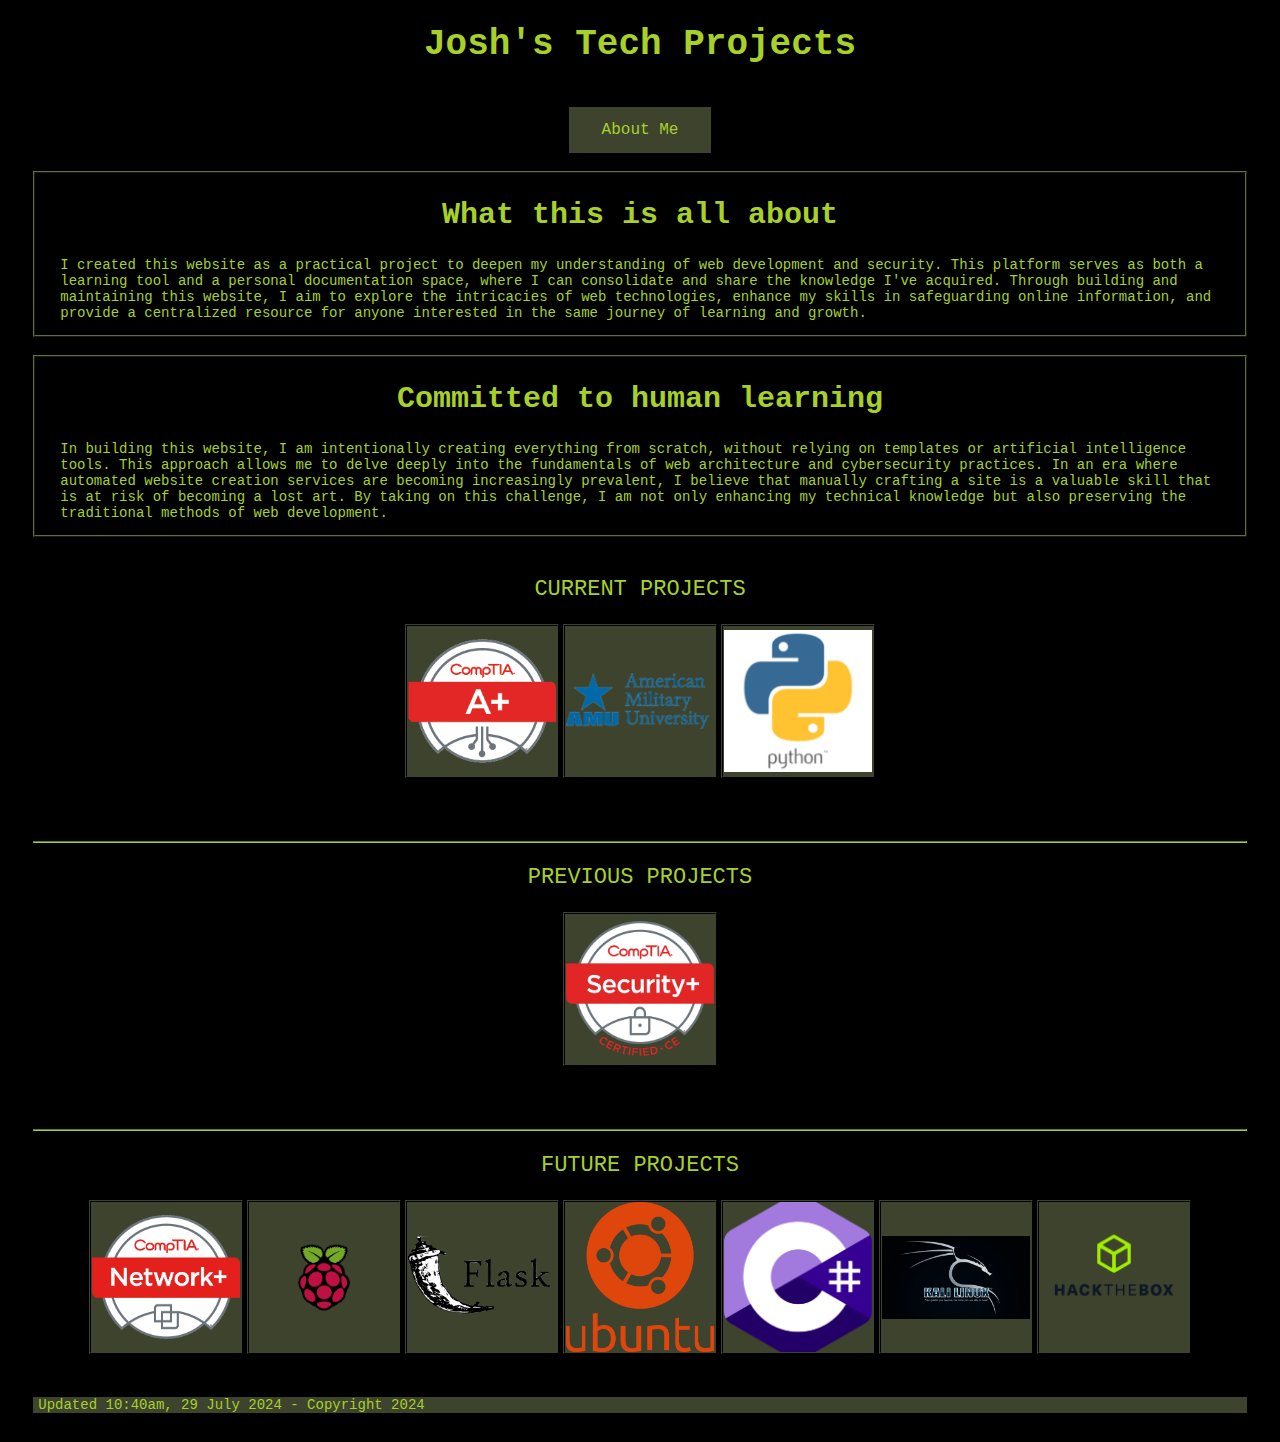
<file: index.html>
<!DOCTYPE html>
<html lang="en">

    <head>
        <meta charset="UTF-8">
        <title>Josh's Tech</title>
        <link rel="stylesheet" href="style.css">
        <link rel="icon" type="image/x-icon" href="ai_cyber_img3.png">
    </head>
    
    <body style="background-color: black;">

        <!------------MAIN PAGE HEADER------------>
        <header>
            <h1>Josh's Tech Projects</h1>
        </header>

        <br>
        
        <!------------TOP BUTTONS------------>
        <nav>
            <div class="top">
                <div>
                    <a class="basic_button" href="about_me/josh.html" target="_self">About Me</a>
                </div>
            </div>
        </nav>

        <br>
        
        <!------------PAGE INTRO------------>
        <div class="intro">
            <h2>What this is all about</h2>
            <p>I created this website as a practical project to deepen my understanding of web development and security. This platform serves as both a learning tool and a personal documentation space, where I can consolidate and share the knowledge I've acquired. Through building and maintaining this website, I aim to explore the intricacies of web technologies, enhance my skills in safeguarding online information, and provide a centralized resource for anyone interested in the same journey of learning and growth.</p>
        </div>

        <br>

        <div class="intro">
            <h2>Committed to human learning</h2>
            <p>In building this website, I am intentionally creating everything from scratch, without relying on templates or artificial intelligence tools. This approach allows me to delve deeply into the fundamentals of web architecture and cybersecurity practices. In an era where automated website creation services are becoming increasingly prevalent, I believe that manually crafting a site is a valuable skill that is at risk of becoming a lost art. By taking on this challenge, I am not only enhancing my technical knowledge but also preserving the traditional methods of web development.</p>
        </div>

        <br>
        
        <!------------CURRENT PROJECTS------------>
        <p class="header">CURRENT PROJECTS</p>

        <div class="projects_area">
            <div>
                <a id="comptia_a_plus" class="project_button" href="current_projects/a_plus.html"></a>
                <a id="amu" class="project_button" href="current_projects/degree.html"></a>
                <a id="current_python" class="project_button" href="current_projects/python.html"></a>
            </div>
        </div>

        <hr>

        <!------------PREVIOUS PROJECTS------------>
        <p class="header">PREVIOUS PROJECTS</p>
        
        <div class="projects_area">
            <div>
                <a id="comptia_sec_plus" class="project_button" href="previous_projects/sec_plus.html"></a>
            </div>
        </div>

        <hr>

        <!------------FUTURE PROJECTS------------>
        <p class="header">FUTURE PROJECTS</p>

        <div class="projects_area">
            <div>
                <a id="comptia_net_plus" class="project_button" href="https://www.comptia.org/certifications/network" target="_blank"></a>
                <a id="raspberry-pi" class="project_button" href="https://www.raspberrypi.org/" target="_blank"></a>
                <a id="flask" class="project_button" href="https://flask.palletsprojects.com/en/3.0.x/" target="_blank"></a>
                <a id="ubuntu" class="project_button" href="https://ubuntu.com/" target="_blank"></a>
                <a id="c_sharp" class="project_button" href="https://www.udemy.com/course/complete-csharp-masterclass/?couponCode=ACCAGE0923" target="_blank"></a>
                <a id="kali" class="project_button" href="https://www.kali.org/" target="_blank"></a>
                <a id="htb" class="project_button" href="https://www.hackthebox.com/" target="_blank"></a>
            
            </div>
        </div>

        <br>

        <!-- ---------- FOOTER ---------- -->
        <p class="footer">Updated 10:40am, 29 July 2024 - Copyright 2024</p>
    
    </body>

</html>
</file>
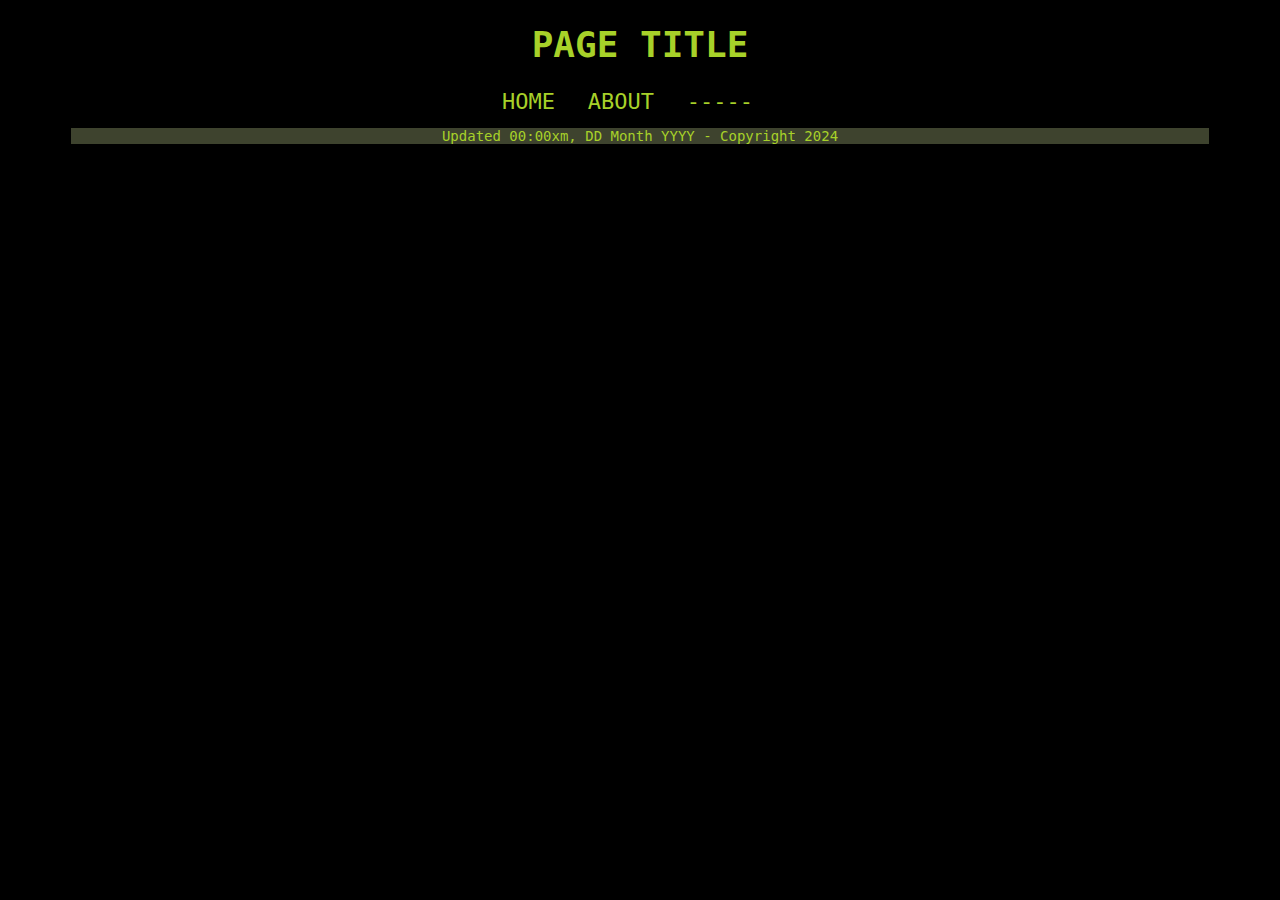
<file: base.html>
<!DOCTYPE html>
<html lang="en">
    <!------------ HEAD ------------>
    <head>
        <meta charset="UTF-8">
        <title>Josh's Tech</title>
        <link rel="stylesheet" href="base.css">
        <link rel="icon" type="image/x-icon" href="ai_cyber_img3.png">
    </head>

    <!------------ HEADER ------------>
    <body class="standard_body">
        <header>

            <h1>PAGE TITLE</h1>

        </header>

        <!------------ NAVIGATION ------------>
        <nav>

            <div>

                <p class="main_nav">HOME</P>
                <p class="main_nav">ABOUT</P>
                <p class="main_nav">-----</P>

            </div>


        </nav>

        <!------------ MAIN ------------>
        <main>



        </main>

        <!------------ FOOTER ------------>
        <footer>

            <p class="main_footer">Updated 00:00xm, DD Month YYYY - Copyright 2024</p>

        </footer>

    </body>

</html>
</file>
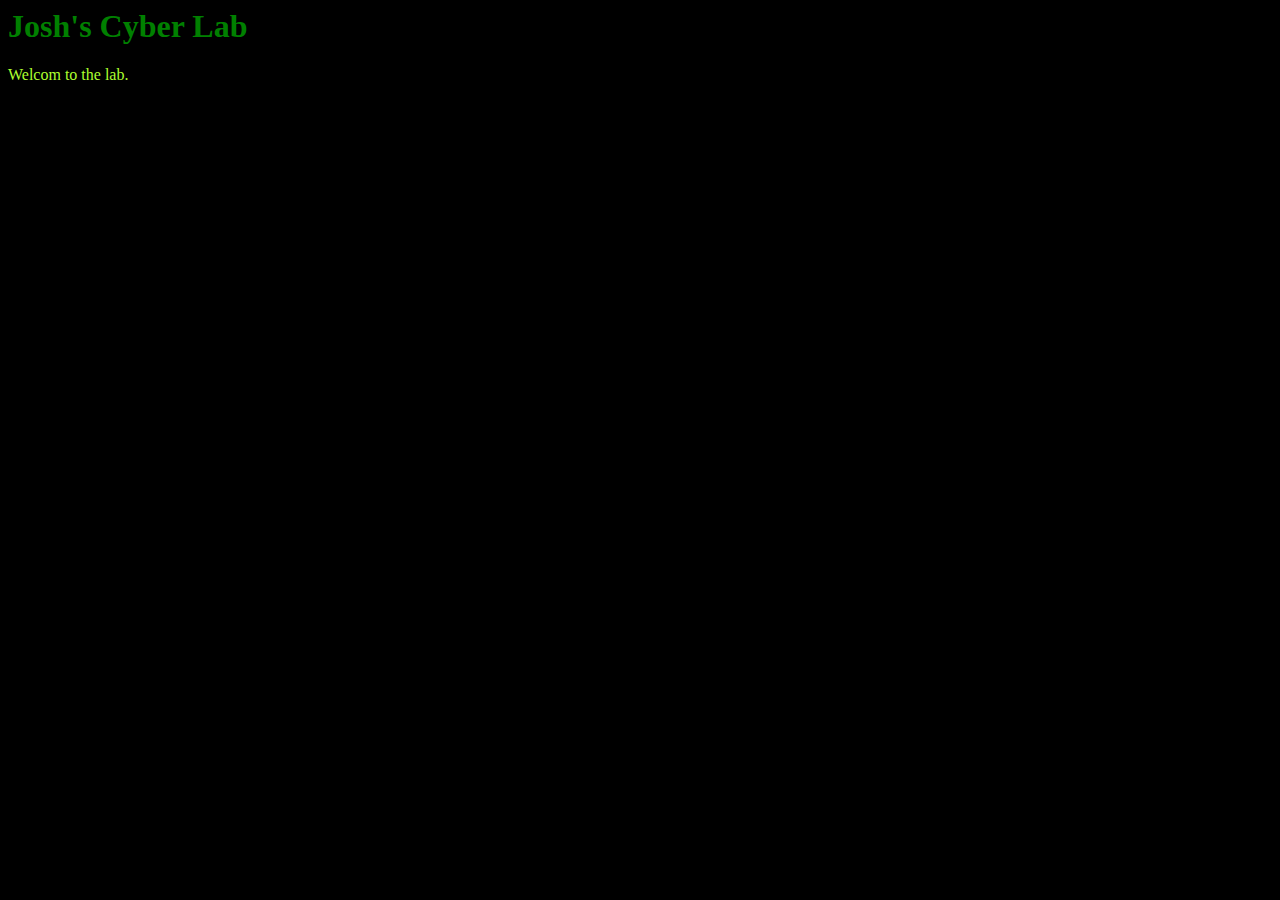
<file: main.html>
<html>

    <head>
        <title>Josh's Cyber Lab</title>
    </head>
    
    <body style="background-color: black;">
        <h1 style="color: green;">Josh's Cyber Lab</h1>
        <p style="color: greenyellow;">Welcom to the lab.</p>
    </body>

</html>
</file>
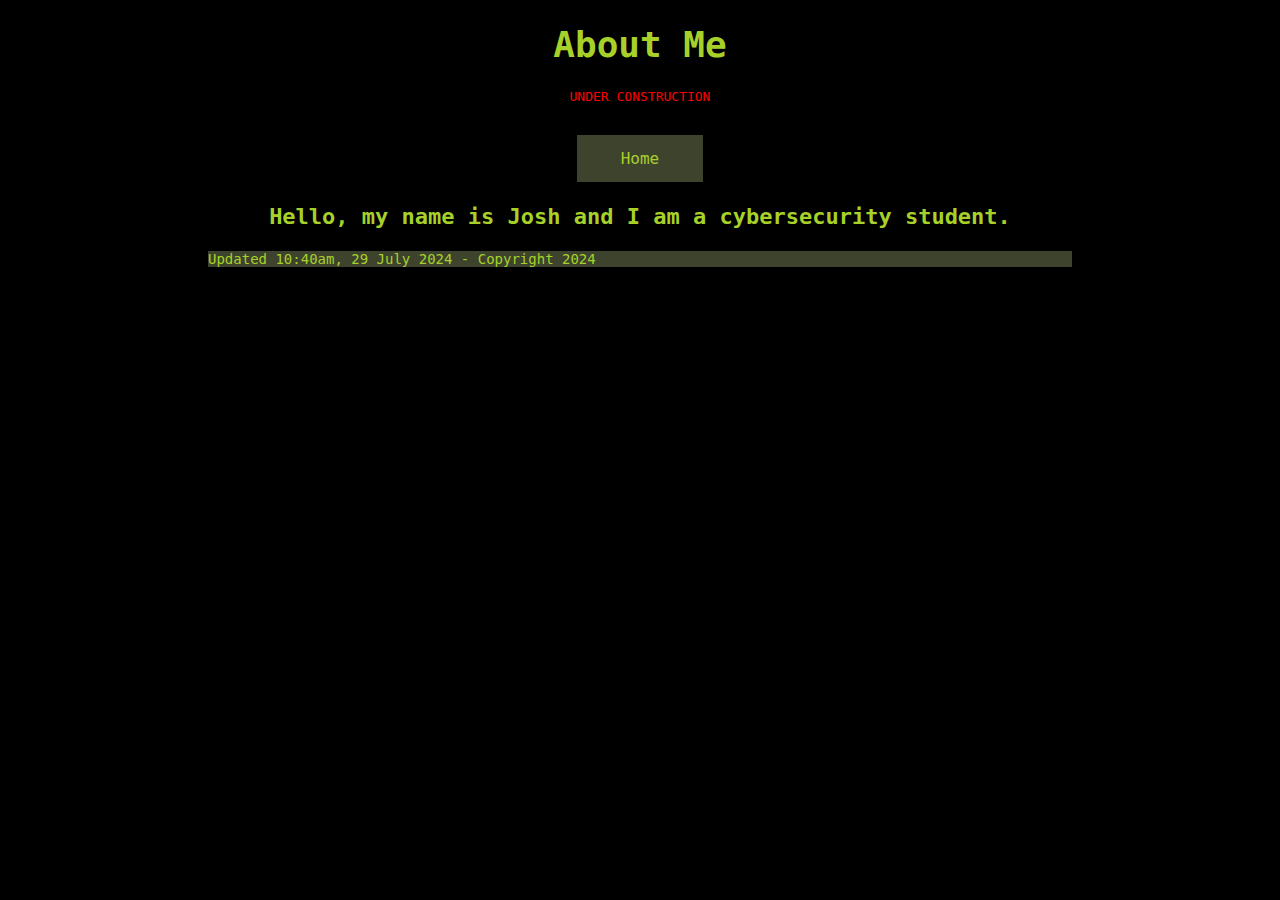
<file: about_me/josh.html>
<!DOCTYPE html>
<html lang="en">

    <head>
        <meta charset="UTF-8">
        <title>Josh's Tech</title>
        <link rel="stylesheet" href="style.css">
        <link rel="icon" type="image/x-icon" href="../ai_cyber_img3.png">
    </head>
    
    <body style="background-color: black;">
        <h1>About Me</h1>
        <p style="color: red; text-align: center;">UNDER CONSTRUCTION</p>
        <br>
        <div class="top">
            <div>
                <a class="basic_button" href="../index.html">Home</a>
            </div>
        </div>
        <h3>Hello, my name is Josh and I am a cybersecurity student.</h3>
        <!--Picture here-->
        <!-- <div id="my_pic">
            <img src="inside_bradley.jpg" alt="Josh" width="300px">
        </div> -->
        <p class="intro_date">Updated 10:40am, 29 July 2024 - Copyright 2024</p>
    </body>

</html>
</file>
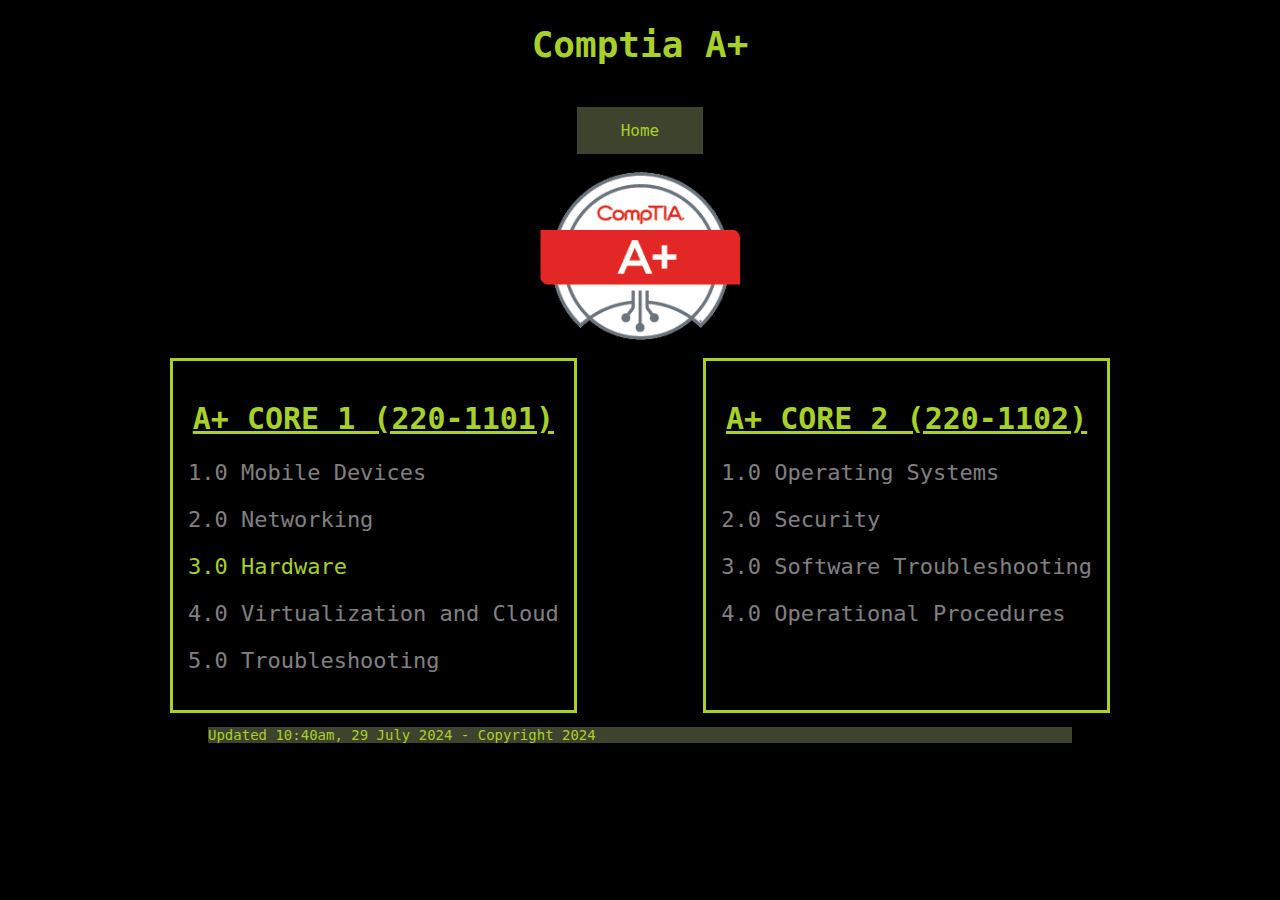
<file: current_projects/a_plus.html>
<!DOCTYPE html>
<html lang="en">

    <head>
        <meta charset="UTF-8">
        <title>Josh's Tech</title>
        <link rel="stylesheet" href="style_a_plus.css">
        <link rel="icon" type="image/x-icon" href="../ai_cyber_img3.png">
    </head>
    
    <body style="background-color: black;">

        <header>

            <!------------MAIN PAGE HEADER------------>
            <h1>Comptia A+</h1>
            
            <br>
            
            <!------------TOP BUTTONS------------>
            <div class="top">
                <div>
                    <a class="basic_button" href="../index.html" target="_self">Home</a>
                </div>
            </div>

        </header>
        
        <!------------PAGE CONTENT------------>

        <br>
        
        <!-- A+ IMAGE -->
            <img style="width: 200px;" src="../a_plus.png" class="page_logo">

        <br>

        <main style="display: flex; justify-content: center;">
            <!------------ CORE 1 ------------>
            <div style="padding: 15px; border-style: solid; border-color: #A7D129; border-spacing: 2px; margin-right: 5%;">
                <h2>A+ CORE 1 (220-1101)</h2>
                
                <p class="not_active">1.0 Mobile Devices</p>
                    
                <p class="not_active">2.0 Networking</p>

                <a class="active" href="a_plus/core1/hardware.html">3.0 Hardware</a>

                <p class="not_active">4.0 Virtualization and Cloud</p>

                <p class="not_active">5.0 Troubleshooting</p>

            </div>

            <!------------ CORE 2 ------------>
            <div style="padding: 15px; border-style: solid; border-color: #A7D129; border-spacing: 2px; margin-left: 5%;">
                <h2>A+ CORE 2 (220-1102)</h2>

                <p class="not_active">1.0 Operating Systems</p>

                <p class="not_active">2.0 Security</p>

                <p class="not_active">3.0 Software Troubleshooting</p>

                <p class="not_active">4.0 Operational Procedures</p>

            </div>

        </main>

        <!-- ---------- DATE UPDATED ---------- -->
        <footer>
            <p class="intro_date">Updated 10:40am, 29 July 2024 - Copyright 2024</p>
        </footer>
    
    </body>

</html>
</file>
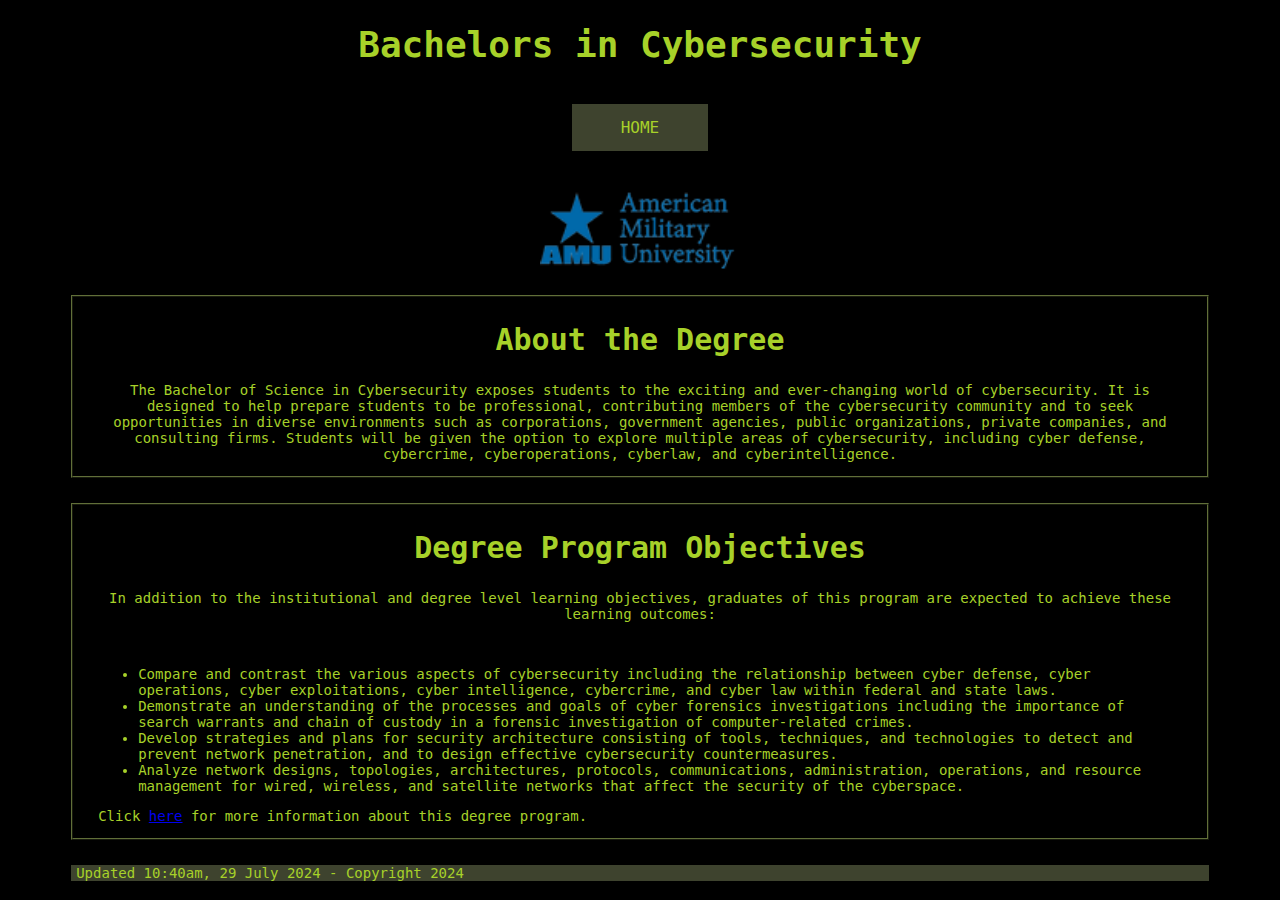
<file: current_projects/degree.html>
<!DOCTYPE html>
<html lang="en">
    <!------------ HEAD ------------>
    <head>
        <meta charset="UTF-8">
        <title>Josh's Tech</title>
        <link rel="stylesheet" href="degree.css">
        <link rel="icon" type="image/x-icon" href="../ai_cyber_img3.png">
    </head>

    <!------------ HEADER ------------>
    <body class="standard_body">
        <header>

            <h1>Bachelors in Cybersecurity</h1>

            <br>

        </header>

        <!------------ NAVIGATION ------------>
        <nav>
            <div class="nav_bar">
                <div>
                    <a class="basic_button" href="../index.html">HOME</a>
                </div>
            </div>
        </nav>

        <br>

        <!------------ MAIN ------------>
        <main>

            <!-- AMU Logo Image -->
            <img class="page_logo" src="amu_logo.png" style="width: 200px; margin-top: 2%;">

            <!-- About the Degree -->
            <div class="degree_desc" style="margin-top: 2%;">
                <h2>About the Degree</h2>
                <p>The Bachelor of Science in Cybersecurity exposes students to the exciting and ever-changing world of cybersecurity. It is designed to help prepare students to be professional, contributing members of the cybersecurity community and to seek opportunities in diverse environments such as corporations, government agencies, public organizations, private companies, and consulting firms. Students will be given the option to explore multiple areas of cybersecurity, including cyber defense, cybercrime, cyberoperations, cyberlaw, and cyberintelligence.</p>
            </div>

            <!-- Degree Program Objectives -->
            <div class="degree_desc" style="margin-top: 2%;">
                <h2>Degree Program Objectives</h2>
                <p>In addition to the institutional and degree level learning objectives, graduates of this program are expected to achieve these learning outcomes:</p>
                <br>
                <ul>
                    <li class="obj">Compare and contrast the various aspects of cybersecurity including the relationship between cyber defense, cyber operations, cyber exploitations, cyber intelligence, cybercrime, and cyber law within federal and state laws.</li>
                    <li class="obj">Demonstrate an understanding of the processes and goals of cyber forensics investigations including the importance of search warrants and chain of custody in a forensic investigation of computer-related crimes.</li>
                    <li class="obj">Develop strategies and plans for security architecture consisting of tools, techniques, and technologies to detect and prevent network penetration, and to design effective cybersecurity countermeasures.</li>
                    <li class="obj">Analyze network designs, topologies, architectures, protocols, communications, administration, operations, and resource management for wired, wireless, and satellite networks that affect the security of the cyberspace.</li>
                </ul>
                <p style="text-align: left;">Click <a href="https://catalog.apus.edu/undergraduate/academic-programs/bachelors/bachelor-science-cybersecurity/#text" target="_blank">here</a> for more information about this degree program.</p>
            </div>
        </main>

        <!------------ FOOTER ------------>
        <footer>

            <p class="main_footer">Updated 10:40am, 29 July 2024 - Copyright 2024</p>

        </footer>

    </body>

</html>
</file>
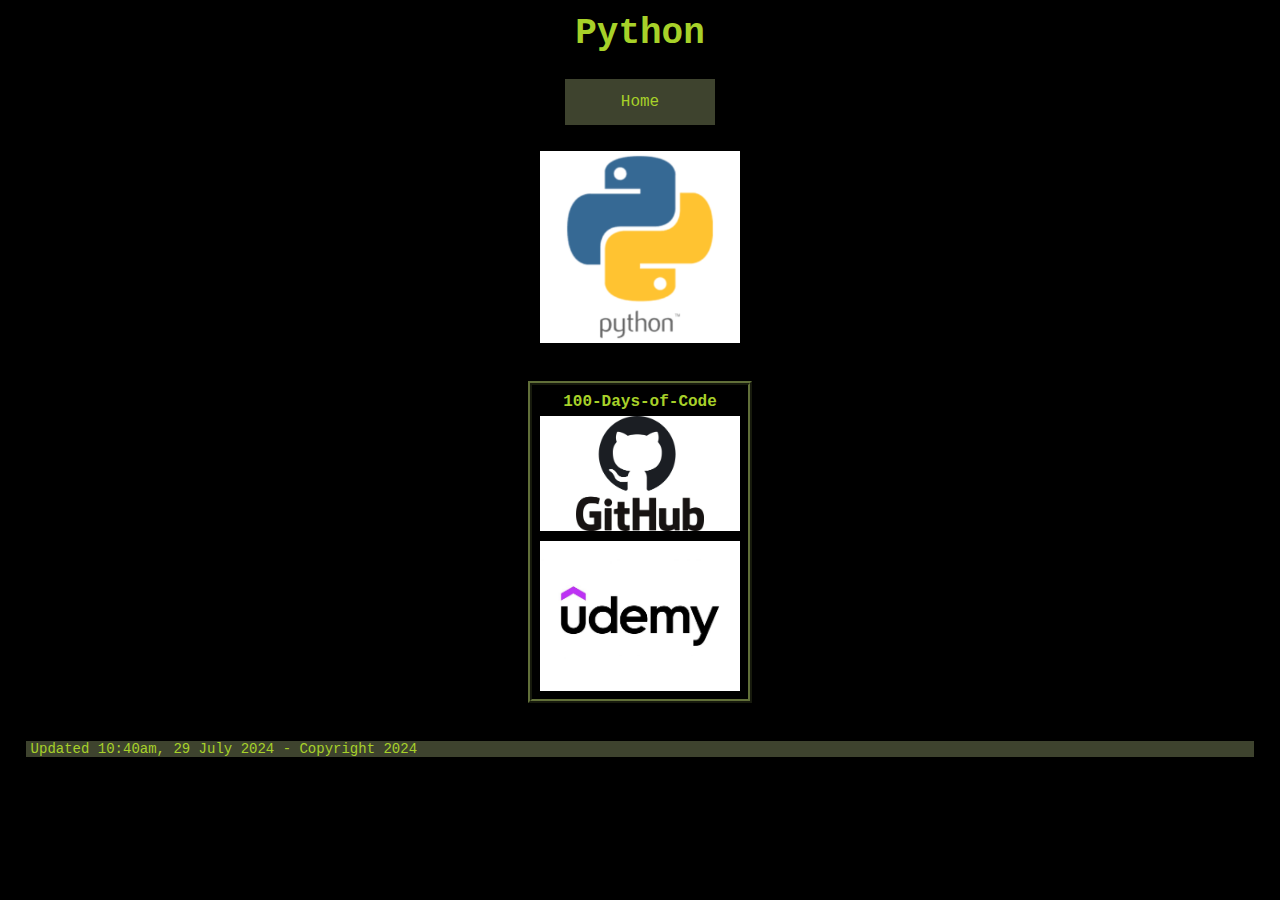
<file: current_projects/python.html>
<!DOCTYPE html>
<html>
    <head>
        <meta charset="UTF-8">
        <title>Josh's Tech</title>
        <link rel="stylesheet" href="python.css">
        <link rel="icon" type="image/x-icon" href="../ai_cyber_img3.png">
    </head>

    <body>
        <!-- ####################-PAGE HEADER-#################### -->
        <header>
            <h1>Python</h1>
        </header>

        <!-- ####################-NAVIGATION-#################### -->
        <nav>
            <div>
                <a class="nav_button" href="../index.html">Home</a>
            </div>
        </nav>

        <!-- ####################-PAGE CONTENT-#################### -->
        <main>
            <!-- Python Logo -->
            <img class="page_logo" src="python_logo.png" style="width: 200px;">
        
            <!-- Python Projects -->
            <div>
                <article class="python_project">
                    <label style="display: block; margin-bottom: 5px;">100-Days-of-Code</label>
                    <a href="https://github.com/JFStokes/100-Days-of-Code" target="_blank"><img src="github_logo2.png" style="width: 200px;"></a>
                    <a href="https://www.udemy.com/course/100-days-of-code/?couponCode=ACCAGE0923" target="_blank"><img src="udemy_logo.png" style="display: block; width: 200px; margin-top: 5px;"></a>
                </article>
            </div>
        </main>

        <!-- ####################-PAGE FOOTER-#################### -->
        <footer>
            <p class="footer">Updated 10:40am, 29 July 2024 - Copyright 2024</p>
        </footer>
    </body>
</html>
</file>
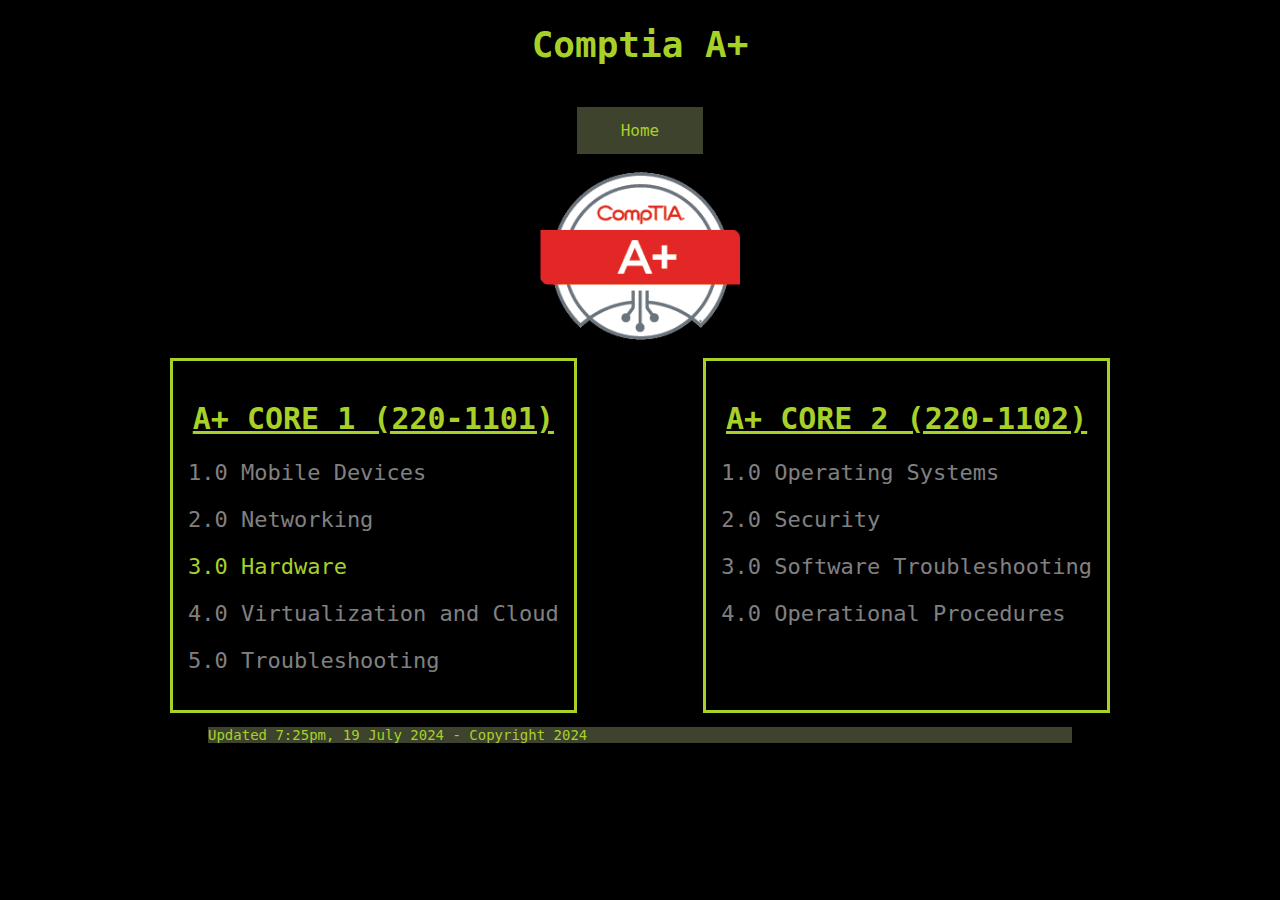
<file: pages/a_plus.html>
<!DOCTYPE html>
<html lang="en">

    <head>
        <meta charset="UTF-8">
        <title>Josh's Cyber Lab</title>
        <link rel="stylesheet" href="style_a_plus.css">
    </head>
    
    <body style="background-color: black;">

        <header>

            <!------------MAIN PAGE HEADER------------>
            <h1>Comptia A+</h1>
            
            <br>
            
            <!------------TOP BUTTONS------------>
            <div class="top">
                <div>
                    <a class="basic_button" href="../index.html" target="_self">Home</a>
                </div>
            </div>

        </header>
        
        <!------------PAGE CONTENT------------>

        <br>
        
        <!-- A+ IMAGE -->
            <img style="width: 200px;" src="../a_plus.png" class="page_logo">

        <br>

        <main style="display: flex; justify-content: center;">
            <!------------ CORE 1 ------------>
            <div style="padding: 15px; border-style: solid; border-color: #A7D129; border-spacing: 2px; margin-right: 5%;">
                <h2>A+ CORE 1 (220-1101)</h2>
                
                <p class="not_active">1.0 Mobile Devices</p>
                    
                <p class="not_active">2.0 Networking</p>

                <a class="active" href="a_plus_subfolder/a_plus3.html">3.0 Hardware</a>

                <p class="not_active">4.0 Virtualization and Cloud</p>

                <p class="not_active">5.0 Troubleshooting</p>

            </div>

            <!------------ CORE 2 ------------>
            <div style="padding: 15px; border-style: solid; border-color: #A7D129; border-spacing: 2px; margin-left: 5%;">
                <h2>A+ CORE 2 (220-1102)</h2>

                <p class="not_active">1.0 Operating Systems</p>

                <p class="not_active">2.0 Security</p>

                <p class="not_active">3.0 Software Troubleshooting</p>

                <p class="not_active">4.0 Operational Procedures</p>

            </div>

        </main>

        <!-- ---------- DATE UPDATED ---------- -->
        <footer>
            <p class="intro_date">Updated 7:25pm, 19 July 2024 - Copyright 2024</p>
        </footer>
    
    </body>

</html>
</file>
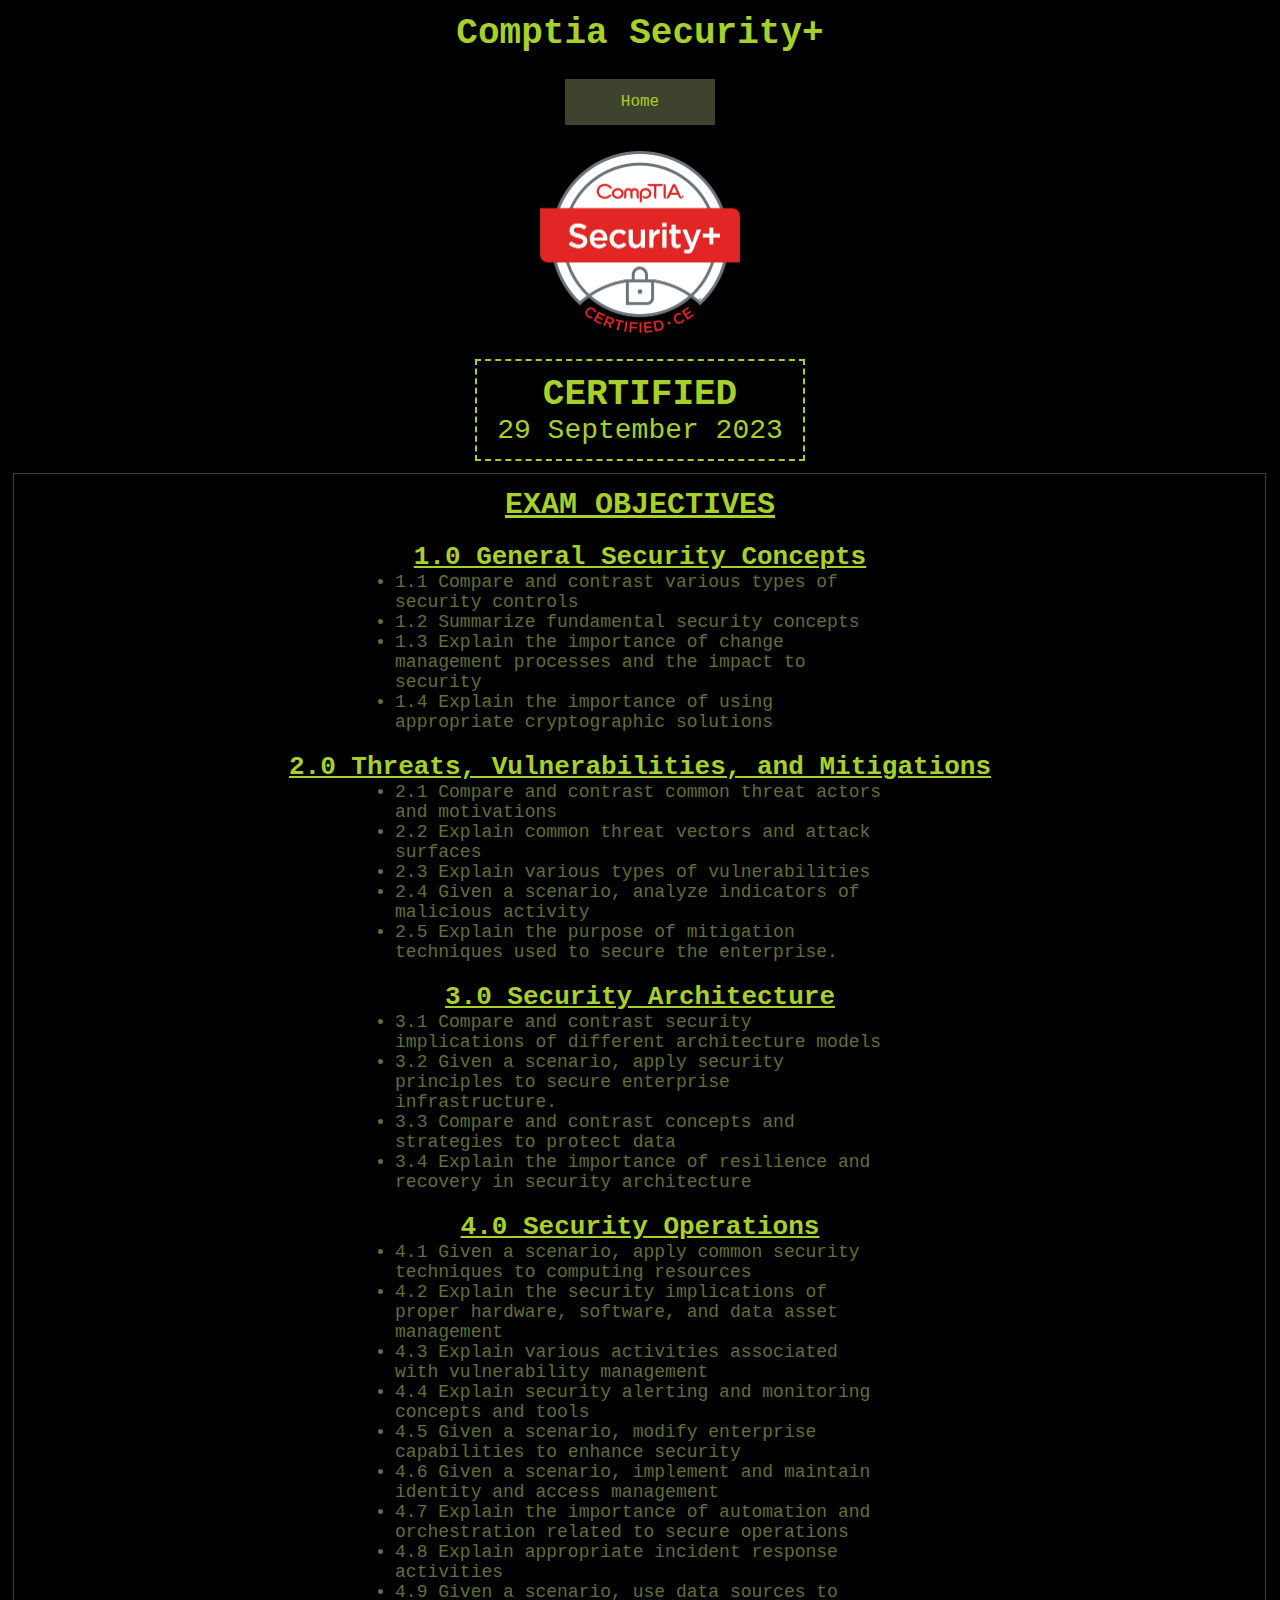
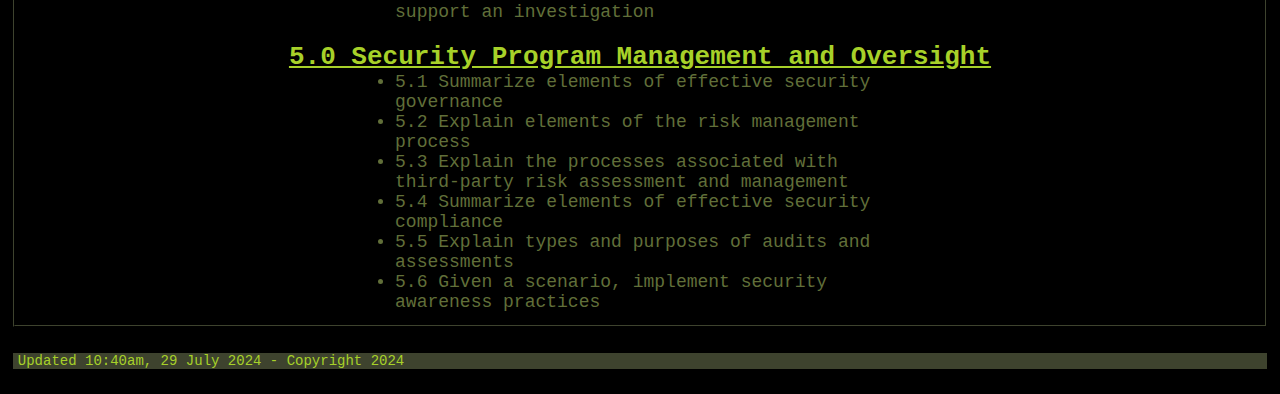
<file: previous_projects/sec_plus.html>
<!DOCTYPE html>
<html lang="en">
    <!------------ HEAD ------------>
    <head>
        <meta charset="UTF-8">
        <title>Josh's Tech</title>
        <link rel="stylesheet" href="sec_plus.css">
        <link rel="icon" type="image/x-icon" href="../ai_cyber_img3.png">
    </head>

    <!-- ####################-PAGE HEADER-#################### -->
    <body>
        <header>

            <h1>Comptia Security+</h1>

        </header>

        <!-- ####################-NAVIGATION-#################### -->
        <nav>
            <div>
                <a class="nav_button" href="../index.html" target="_self">Home</a>
            </div>
        </nav>

        <!-- ####################-PAGE CONTENT-#################### -->
        <main>
            <!-- Sec+ Logo -->
            <img class="page_logo" src="sec_plus_img.png" style="width: 200px;">

            <!-- Certification Area -->
            <div id="cert_area">
                <h2 style="font-size: 36px;">CERTIFIED</h2>
                <p style="font-size: 28px;">29 September 2023</p>
            </div>

            <!-- Exam Objectives -->
            <div id="subjects_area">
                <h2 class="subject_header" style="margin-top: 0; font-size: 30px;">EXAM OBJECTIVES</h2>
                
                <h3 class="subject_header">1.0 General Security Concepts</h3>
                <ul class="obj_list">
                    <li class="inactive_obj">1.1 Compare and contrast various types of security controls</li>
                    <li class="inactive_obj">1.2 Summarize fundamental security concepts</li>
                    <li class="inactive_obj">1.3 Explain the importance of change management processes and the impact to security</li>
                    <li class="inactive_obj">1.4 Explain the importance of using appropriate cryptographic solutions</li>
                </ul>
                
                <h3 class="subject_header">2.0 Threats, Vulnerabilities, and Mitigations</h3>
                    <ul class="obj_list">
                        <li class="inactive_obj">2.1 Compare and contrast common threat actors and motivations</li>
                        <li class="inactive_obj">2.2 Explain common threat vectors and attack surfaces</li>
                        <li class="inactive_obj">2.3 Explain various types of vulnerabilities</li>
                        <li class="inactive_obj">2.4 Given a scenario, analyze indicators of malicious activity</li>
                        <li class="inactive_obj">2.5 Explain the purpose of mitigation techniques used to secure the enterprise.</li>
                    </ul>

                <h3 class="subject_header">3.0 Security Architecture</h3>
                <ul class="obj_list">
                    <li class="inactive_obj">3.1 Compare and contrast security implications of different architecture models</li>
                    <li class="inactive_obj">3.2 Given a scenario, apply security principles to secure enterprise infrastructure.</li>
                    <li class="inactive_obj">3.3 Compare and contrast concepts and strategies to protect data</li>
                    <li class="inactive_obj">3.4 Explain the importance of resilience and recovery in security architecture</li>
                </ul>

                <h3 class="subject_header">4.0 Security Operations</h3>
                <ul class="obj_list">
                        <li class="inactive_obj">4.1 Given a scenario, apply common security techniques to computing resources</li>
                        <li class="inactive_obj">4.2 Explain the security implications of proper hardware, software, and data asset management</li>
                        <li class="inactive_obj">4.3 Explain various activities associated with vulnerability management</li>
                        <li class="inactive_obj">4.4 Explain security alerting and monitoring concepts and tools</li>
                        <li class="inactive_obj">4.5 Given a scenario, modify enterprise capabilities to enhance security</li>
                        <li class="inactive_obj">4.6 Given a scenario, implement and maintain identity and access management</li>
                        <li class="inactive_obj">4.7 Explain the importance of automation and orchestration related to secure operations</li>
                        <li class="inactive_obj">4.8 Explain appropriate incident response activities</li>
                        <li class="inactive_obj">4.9 Given a scenario, use data sources to support an investigation</li>
                    </ul>

                <h3 class="subject_header">5.0 Security Program Management and Oversight</h3>
                <ul class="obj_list">
                    <li class="inactive_obj">5.1 Summarize elements of effective security governance</li>
                    <li class="inactive_obj">5.2 Explain elements of the risk management process</li>
                    <li class="inactive_obj">5.3 Explain the processes associated with third-party risk assessment and management</li>
                    <li class="inactive_obj">5.4 Summarize elements of effective security compliance</li>
                    <li class="inactive_obj">5.5 Explain types and purposes of audits and assessments</li>
                    <li class="inactive_obj">5.6 Given a scenario, implement security awareness practices</li>
                </ul>

            </div>
        </main>

        <!-- ####################-PAGE FOOTER-#################### -->
        <footer>

            <p class="footer">Updated 10:40am, 29 July 2024 - Copyright 2024</p>

        </footer>

    </body>

</html>
</file>
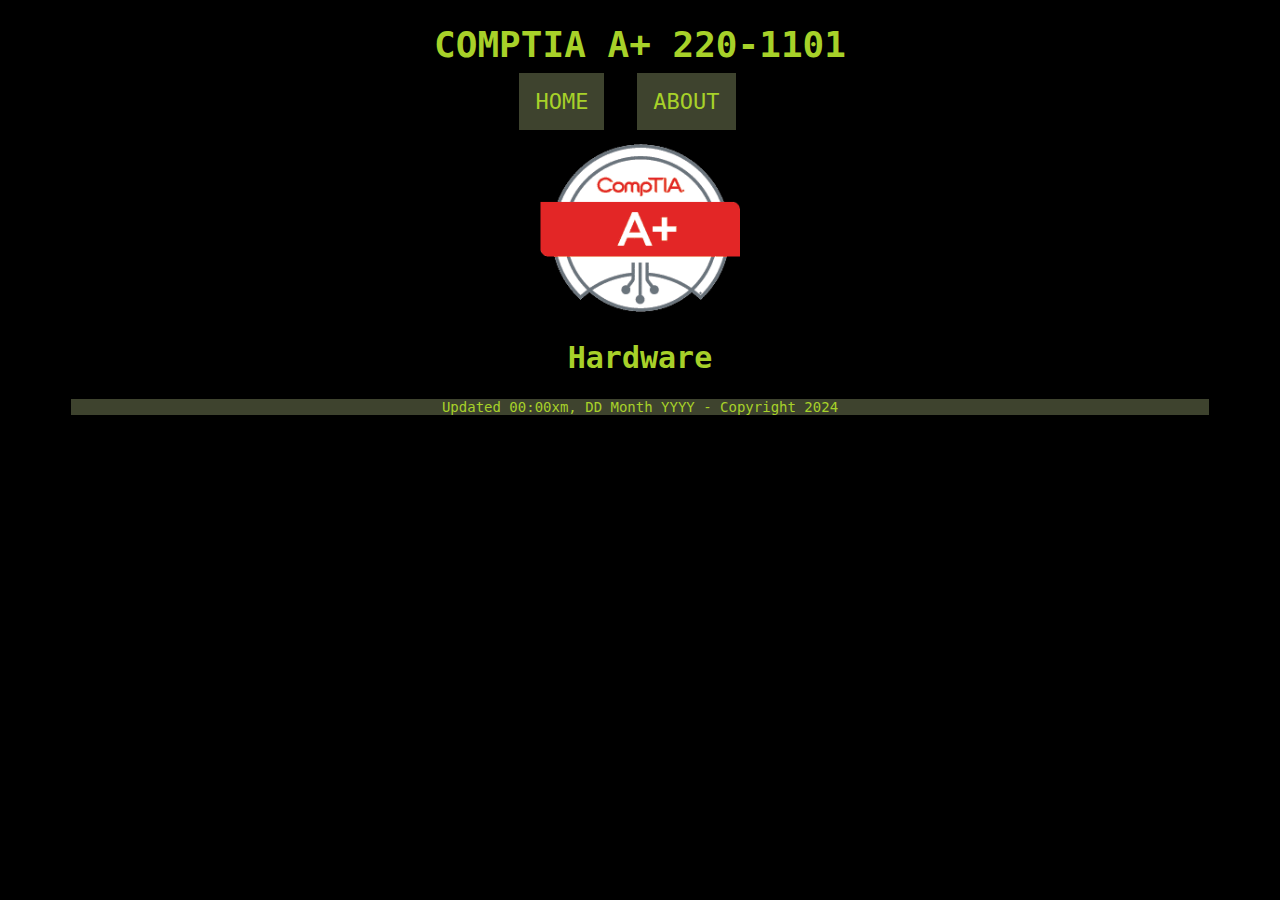
<file: current_projects/subjects/a_plus3.html>
<!DOCTYPE html>
<html lang="en">
    <!------------ HEAD ------------>
    <head>
        <meta charset="UTF-8">
        <title>Josh's Cyber Lab</title>
        <link rel="stylesheet" href="a_plus3.css">
    </head>

    <!------------ HEADER ------------>
    <body class="standard_body">
        <header>

            <h1>COMPTIA A+ 220-1101</h1>

        </header>

        <!------------ NAVIGATION ------------>
        <nav>

            <div>

                <a class="main_nav" href="../../index.html">HOME</a>
                <a class="main_nav" href="../../about_me/josh.html">ABOUT</a>
                
            </div>


        </nav>

        <!------------ MAIN ------------>
        <main>

            <br>
            <br>

            <!-- A+ IMAGE -->
            <img style="width: 200px;" src="../../a_plus.png" class="page_logo">
            <h2>Hardware</h2>

        </main>

        <!------------ FOOTER ------------>
        <footer>

            <p class="main_footer">Updated 00:00xm, DD Month YYYY - Copyright 2024</p>

        </footer>

    </body>

</html>
</file>
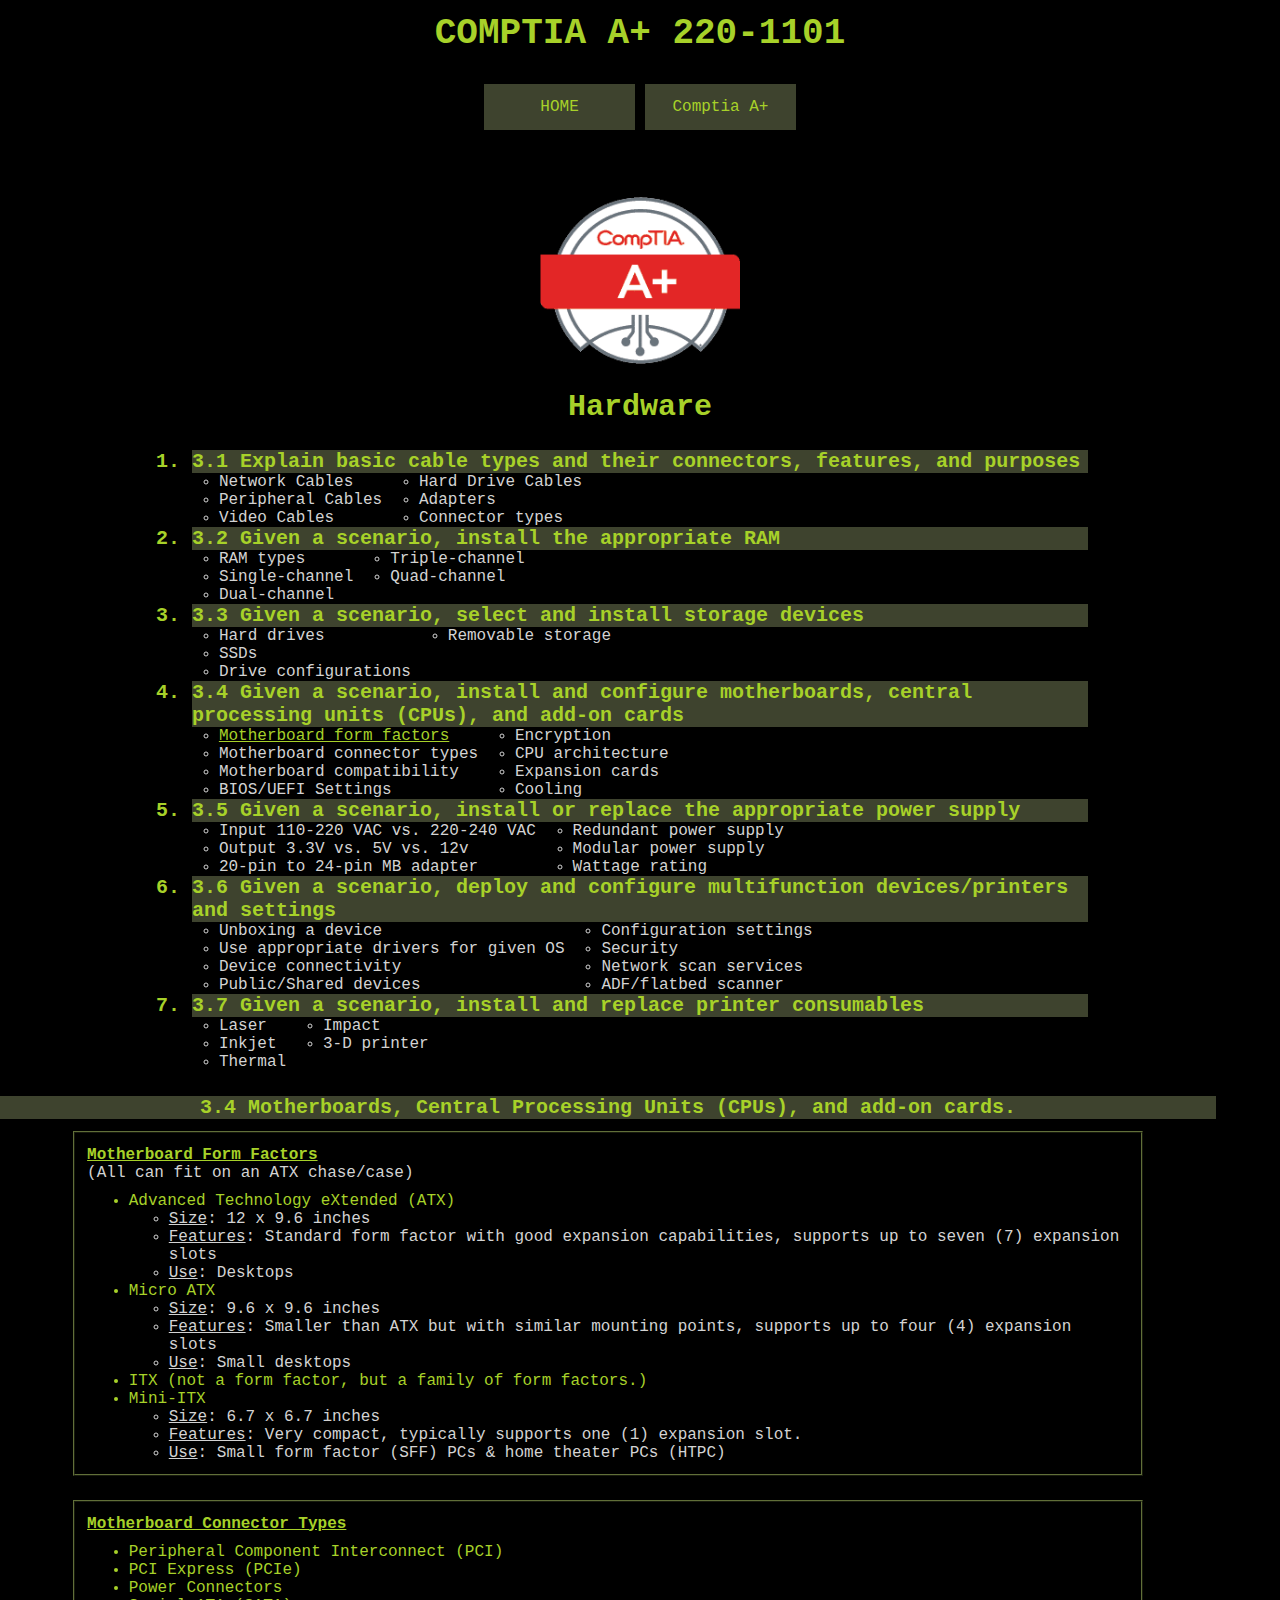
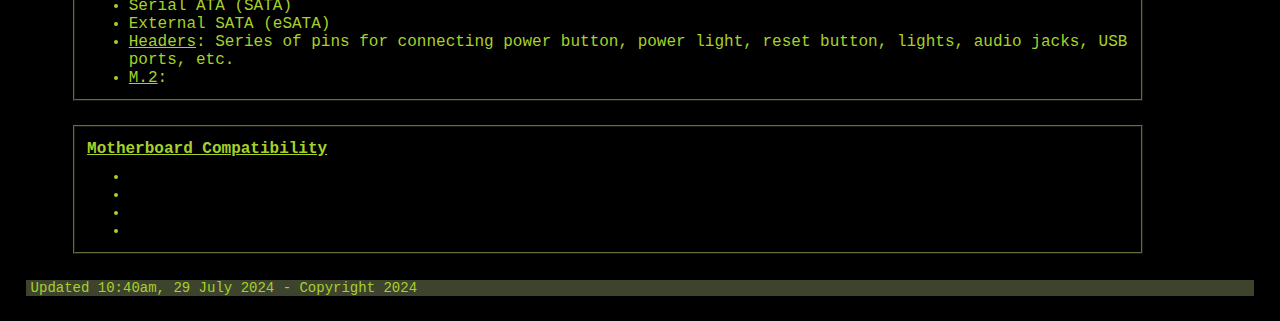
<file: current_projects/a_plus/core1/hardware.html>
<!DOCTYPE html>
<html lang="en">
    <!--#################### HEAD ------------>
    <head>
        <meta charset="UTF-8">
        <title>Josh's Tech</title>
        <link rel="stylesheet" href="hardware.css">
        <link rel="icon" type="image/x-icon" href="../../../ai_cyber_img3.png">
    </head>

    <!------------ HEADER ------------>
    <body>
        <header>

            <h1>COMPTIA A+ 220-1101</h1>

        </header>

        <!------------ NAVIGATION ------------>
        <nav>

            <div>

                <a class="nav_button" href="../../../index.html">HOME</a>
                <a class="nav_button" href="../../a_plus.html">Comptia A+</a>
                
            </div>


        </nav>

        <!------------ MAIN ------------>
        <main>

            <br>
            <br>

            <!--++++++++++ A+ IMAGE ++++++++++-->
            <img class="page_logo" src="../../../a_plus.png" style="width: 200px;">
            <h2>Hardware</h2>

            <!--++++++++++ Table of Contents ++++++++++-->
            <div id="contents_area">
                <ol>
                    <li class="obj">3.1 Explain basic cable types and their connectors, features, and purposes</li>
                        <div class="subjects_area">
                            <div>
                                <ul>
                                    <li class="non-active_sub">Network Cables</li>
                                    <li class="non-active_sub">Peripheral Cables</li>
                                    <li class="non-active_sub">Video Cables</li>
                                </ul>
                            </div>
                            <div>
                                <ul>
                                    <li class="non-active_sub">Hard Drive Cables</li>
                                    <li class="non-active_sub">Adapters</li>
                                    <li class="non-active_sub">Connector types</li>
                                </ul>
                            </div>
                        </div>

                    <li class="obj">3.2 Given a scenario, install the appropriate RAM</li>
                        <div class="subjects_area">
                            <div>
                                <ul>
                                    <li class="non-active_sub">RAM types</li>
                                    <li class="non-active_sub">Single-channel</li>
                                    <li class="non-active_sub">Dual-channel</li>
                                </ul>
                            </div>
                            <div>
                                <ul>
                                    <li class="non-active_sub">Triple-channel</li>
                                    <li class="non-active_sub">Quad-channel</li>
                                </ul>
                            </div>
                        </div>

                    <li class="obj">3.3 Given a scenario, select and install storage devices</li>
                        <div class="subjects_area">
                            <div>
                                <ul>
                                    <li class="non-active_sub">Hard drives</li>
                                    <li class="non-active_sub">SSDs</li>
                                    <li class="non-active_sub">Drive configurations</li>
                                </ul>
                            </div>
                            <div>
                                <ul>
                                    <li class="non-active_sub">Removable storage</li>
                                </ul>
                            </div>
                        </div>

                    <li class="obj">3.4 Given a scenario, install and configure motherboards, central processing units (CPUs), and add-on cards</li>
                        <div class="subjects_area">
                            <div>
                                <ul>
                                    <li class="non-active_sub"><a href="#mb_form_factors">Motherboard form factors</a></li>
                                    <li class="non-active_sub">Motherboard connector types</li>
                                    <li class="non-active_sub">Motherboard compatibility</li>
                                    <li class="non-active_sub">BIOS/UEFI Settings</li>
                                </ul>
                            </div>
                            <div>
                                <ul>
                                    <li class="non-active_sub">Encryption</li>
                                    <li class="non-active_sub">CPU architecture</li>
                                    <li class="non-active_sub">Expansion cards</li>
                                    <li class="non-active_sub">Cooling</li>
                                </ul>
                            </div>
                        </div>

                    <li class="obj">3.5 Given a scenario, install or replace the appropriate power supply</li>
                        <div class="subjects_area">
                            <div>
                                <ul>
                                    <li class="non-active_sub">Input 110-220 VAC vs. 220-240 VAC</li>
                                    <li class="non-active_sub">Output 3.3V vs. 5V vs. 12v</li>
                                    <li class="non-active_sub">20-pin to 24-pin MB adapter</li>
                                </ul>
                            </div>
                            <div>
                                <ul>
                                    <li class="non-active_sub">Redundant power supply</li>
                                    <li class="non-active_sub">Modular power supply</li>
                                    <li class="non-active_sub">Wattage rating</li>
                                </ul>
                            </div>
                        </div>

                    <li class="obj">3.6 Given a scenario, deploy and configure multifunction devices/printers and settings</li>
                        <div class="subjects_area">
                                <div>
                                    <ul>
                                        <li class="non-active_sub">Unboxing a device</li>
                                        <li class="non-active_sub">Use appropriate drivers for given OS</li>
                                        <li class="non-active_sub">Device connectivity</li>
                                        <li class="non-active_sub">Public/Shared devices</li>
                                    </ul>
                                </div>
                                <div>
                                    <ul>
                                        <li class="non-active_sub">Configuration settings</li>
                                        <li class="non-active_sub">Security</li>
                                        <li class="non-active_sub">Network scan services</li>
                                        <li class="non-active_sub">ADF/flatbed scanner</li>
                                    </ul>
                                </div>
                            </div>

                    <li class="obj">3.7 Given a scenario, install and replace printer consumables</li>
                        <div class="subjects_area">
                            <div>
                                <ul>
                                    <li class="non-active_sub">Laser</li>
                                    <li class="non-active_sub">Inkjet</li>
                                    <li class="non-active_sub">Thermal</li>
                                </ul>
                            </div>
                            <div>
                                <ul>
                                    <li class="non-active_sub">Impact</li>
                                    <li class="non-active_sub">3-D printer</li>
                                </ul>
                            </div>
                        </div>
                </ol>
            </div>

            <!--++++++++++ Subject Area ++++++++++-->
            
            <!-- 3.1 -->
            <section class="section_area">

            </section>

            <!-- 3.2 -->
            <section class="section_area">
                
            </section>

            <!-- 3.3 -->
            <section class="section_area">
                
            </section>
            
            <!-- 3.4 -->
            <section class="section_area">
                <h2 class="section_header">3.4 Motherboards, Central Processing Units (CPUs), and add-on cards.</h2>
                <!-- Motherboards -->
                <div class="subject_area" style="margin-top: 0;">
                    <h3 id="mb_form_factors" class="subject_header">Motherboard Form Factors</h3>
                    <p style="color: lightgray;">(All can fit on an ATX chase/case)</p>
                    <ul style="margin-top: 1%; padding-left: 4%;">
                        <li>Advanced Technology eXtended (ATX)</li>
                        <ul style="padding-left: 4%;">
                            <li class="details"><u>Size</u>: 12 x 9.6 inches</li>
                            <li class="details"><u>Features</u>: Standard form factor with good expansion capabilities, supports up to seven (7) expansion slots</li>
                            <li class="details"><u>Use</u>: Desktops</li>
                        </ul>
                        <li>Micro ATX</li>
                        <ul style="padding-left: 4%;">
                            <li class="details"><u>Size</u>: 9.6 x 9.6 inches</li>
                            <li class="details"><u>Features</u>: Smaller than ATX but with similar mounting points, supports up to four (4) expansion slots</li>
                            <li class="details"><u>Use</u>: Small desktops</li>
                        </ul>
                        <li>ITX (not a form factor, but a family of form factors.)</li>
                        <li>Mini-ITX</li>
                        <ul style="padding-left: 4%;">
                            <li class="details"><u>Size</u>: 6.7 x 6.7 inches</li>
                            <li class="details"><u>Features</u>: Very compact, typically supports one (1) expansion slot.</li>
                            <li class="details"><u>Use</u>: Small form factor (SFF) PCs & home theater PCs (HTPC)</li>
                        </ul>
                    </ul>
                </div>
                <div class="subject_area">
                    <h3 id="mb_connector_types" class="subject_header">Motherboard Connector Types</h3>
                    <p></p>
                    <ul style="margin-top: 1%; padding-left: 4%;">
                        <li>Peripheral Component Interconnect (PCI)</li>
                        <li>PCI Express (PCIe)</li>
                        <li>Power Connectors</li>
                        <li>Serial ATA (SATA)</li>
                        <li>External SATA (eSATA)</li>
                        <li><u>Headers</u>: Series of pins for connecting power button, power light, reset button, lights, audio jacks, USB ports, etc.</li>
                        <li><u>M.2</u>:</li>
                    </ul>
                </div>
                <div class="subject_area">
                    <h3 id="mb_compatibility" class="subject_header">Motherboard Compatibility</h3>
                    <p></p>
                    <ul style="margin-top: 1%; padding-left: 4%;">
                        <li></li>
                        <li></li>
                        <li></li>
                        <li></li>
                    </ul>
                </div>
            </section>

            <!-- 3.5 -->
            <section class="section_area">
                
            </section>

            <!-- 3.6 -->
            <section class="section_area">
                
            </section>

            <!-- 3.7 -->
            <section class="section_area">
                
            </section>
        </main>

        <!------------ FOOTER ------------>
        <footer>

            <p class="footer">Updated 10:40am, 29 July 2024 - Copyright 2024</p>

        </footer>

    </body>

</html>
</file>
<file: style.css>
h1 {
    color: #A7D129;
    font-family: monospace;
    text-align: center;
    font-size: 36px;
}

h2 {
    color: #A7D129;
    font-family: monospace;
    text-align: center;
    font-size: 30px;
    padding: -50px;
}

h3 {
    color: #A7D129;
    font-family: monospace;
    text-align: center;
    font-size: 22px;
}

p {
    color: #A7D129;
    font-family: monospace;
}

hr {
    border-color: #A7D129;
    margin: 5% 2% 0px 2%;
}

.intro {
    font-size: 14px;
    border-style: ridge;
    border-width: 2px;
    border-color: #616F39;
    margin-left: 2%;
    margin-right: 2%;
    padding: 0px 25px 0px 25px;
}

p.header {
    color: #A7D129;
    font-family: monospace;
    text-align: center;
    font-size: 22px;
}

/* ####################-NAV BUTTONS-#################### */

div.top {
    width:100%;
    overflow:auto;
}

div.top div {
    display: flex;
    width:90%;  
    justify-content: center;
    margin: auto;
    float:none;
    /* border-style: ridge;
    border-width: 2px;
    border-color: red; */
}

a.basic_button:link, a.basic_button:visited {
    background-color: #3E432E;
    font-size: 16px;
    color: #A7D129;
    font-family: monospace;
    padding: 14px;
    text-align: center;
    text-decoration: none;
    display: block;
    width: 10%;
}

a.basic_button:hover {
    background-color: black;
    font-size: 16px;
    color: #A7D129;
    font-family: monospace;
    padding: 12px;
    text-align: center;
    text-decoration: none;
    display: block;
    border-style: ridge;
    border-width: 2px;
    border-color: #616F39;
    width: 10%;
}

/* ####################-PROJECTS AREA-#################### */

.projects_area {
    width: 100%;
    overflow: auto;
    /* border-style: ridge;
    border-width: 2px;
    border-color: red; */
}

.projects_area div {
    display: flex;
    justify-content: center;
    width: 90%;
    margin: auto;
    float: none;
    /* border-style: ridge;
    border-width: 2px;
    border-color: red; */
}

.project_button {
    display: inline-block;
    margin: 0px 2px 0px 2px;
    background-color: #3E432E;
    font-size: 16px;
    font-family: monospace;
    color: #A7D129;
    border-style: ridge;
    border-width: 2px;
    border-color: #3E432E;
    width: 150px;
    height: 150px;
    text-align: center;
    text-decoration: none;
    line-height: 150px;
    
}

.project_button:hover {
    margin: 0px 2px 0px 2px;
    background-color: #3E432E;
    font-size: 16px;
    font-family: monospace;
    border-style: ridge;
    border-width: 2px;
    border-color: #A7D129;
    width: 150px;
    height: 150px;
    text-align: center;
    text-decoration: none;
}

/* ####################-CURRENT PROJECTS-#################### */

#comptia_a_plus {
    background-image: url(a_plus.png);
    background-repeat: no-repeat;
    background-position: center;
    background-size: 148px;
    background-color: #3E432E;
}

#amu {
    background-image: url(current_projects/amu_logo.png);
    background-repeat: no-repeat;
    background-position: center;
    background-size: 148px;
    background-color: #3E432E;
}

#current_python {
    background-image: url(current_projects/python_logo.png);
    background-repeat: no-repeat;
    background-position: center;
    background-size: 148px;
    background-color: #3E432E;
}

/* ####################-PREVIOUS PROJECTS-#################### */

#comptia_sec_plus {
    background-image: url(previous_projects/sec_plus_img.png);
    background-repeat: no-repeat;
    background-position: center;
    background-size: 148px;
    background-color: #3E432E;
}

/* ####################-FUTURE PROJECTS-#################### */

#comptia_net_plus {
    background-image: url(future_projects/net_plus_img.png);
    background-repeat: no-repeat;
    background-position: center;
    background-size: 148px;
    background-color: #3E432E;
}

#raspberry-pi {
    background-image: url(future_projects/Raspberry_Pi-Logo.png);
    background-repeat: no-repeat;
    background-position: center;
    background-size: 148px;
    background-color: #3E432E;
}

#flask {
    background-image: url(future_projects/flask_logo.png);
    background-repeat: no-repeat;
    background-position: center;
    background-size: 148px;
    background-color: #3E432E;
}

#ubuntu {
    background-image: url(future_projects/ubuntu_logo.png);
    background-repeat: no-repeat;
    background-position: center;
    background-size: 148px;
    background-color: #3E432E;
}

#c_sharp {
    background-image: url(future_projects/cs_logo.png);
    background-repeat: no-repeat;
    background-position: center;
    background-size: 148px;
    background-color: #3E432E;
}

#kali {
    background-image: url(future_projects/kali_logo.png);
    background-repeat: no-repeat;
    background-position: center;
    background-size: 148px;
    background-color: #3E432E;
}

#htb {
    background-image: url(future_projects/htb_logo.png);
    background-repeat: no-repeat;
    background-position: center;
    background-size: 148px;
    background-color: #3E432E;
}

/* ####################-FOOTER-#################### */
p.footer {
    margin: 2% 2% 2% 2%;
    padding-left: 5px;
    font-size: 14px;
    text-align: left;
    background-color: #3E432E;
}
</file>
<file: base.css>
.standard_body {
    background-color: black;
    font-family: monospace;
    color: #A7D129;
    text-align: center;
}

h1 {
    font-size: 36px;
}

h2 {
    font-size: 30px;
}

h3 {
    font-size: 22px;
}

/* ---------- NAVIGATION ---------- */
.main_nav {
    display: inline;
    font-size: 22px;
    margin-right: 25px;
}

/* ---------- FOOTER ---------- */
.main_footer {
    font-size: 14px;
    background-color: #3E432E;
    margin-left: 5%;
    margin-right: 5%;
}
</file>
<file: about_me/style.css>
h1 {
    color: #A7D129;
    font-family: monospace;
    text-align: center;
    font-size: 36px;
}

h3 {
    color: #A7D129;
    font-family: monospace;
    text-align: center;
    font-size: 22px;
}

div.top {
    width:100%;
    overflow:auto;
}

div.top div {
    width:10%;  
    margin: auto;
    float:none;
}

#my_pic {
    display: flex;
    justify-content: center;
}

p {
    color: #A7D129;
    font-family: monospace;
}

p.intro {
    font-size: 14px;
    border-style: ridge;
    border-width: 2px;
    border-color: #616F39;
    margin-left: 200px;
    margin-right: 200px;
    padding: 25px;
}

p.intro_date {
    font-size: 14px;
    background-color: #3E432E;
    margin-left: 200px;
    margin-right: 200px;
}

a.basic_button:link, a.basic_button:visited {
    background-color: #3E432E;
    font-size: 16px;
    color: #A7D129;
    font-family: monospace;
    padding: 14px;
    text-align: center;
    text-decoration: none;
    display: block;
}

a.basic_button:hover {
    background-color: black;
    font-size: 16px;
    color: #A7D129;
    font-family: monospace;
    padding: 12px;
    text-align: center;
    text-decoration: none;
    display: block;
    border-style: ridge;
    border-width: 2px;
    border-color: #616F39;
}
</file>
<file: current_projects/style_a_plus.css>
h1 {
    color: #A7D129;
    font-family: monospace;
    text-align: center;
    font-size: 36px;
}

h2 {
    color: #A7D129;
    font-family: monospace;
    text-align: center;
    font-size: 30px;
    text-decoration: underline;
}

h3 {
    color: #A7D129;
    font-family: monospace;
    text-align: center;
    font-size: 22px;
}

div.top {
    width:100%;
    overflow:auto;
}

div.top div {
    width:10%;  
    margin: auto;
    float:none;
}

p {
    color: #A7D129;
    font-family: monospace;
}

p.intro {
    font-size: 14px;
    border-style: ridge;
    border-width: 2px;
    border-color: #616F39;
    margin-left: 200px;
    margin-right: 200px;
    padding: 25px;
}

p.header {
    color: #A7D129;
    font-family: monospace;
    text-align: center;
    font-size: 22px;
}

a.basic_button:link, a.basic_button:visited {
    background-color: #3E432E;
    font-size: 16px;
    color: #A7D129;
    font-family: monospace;
    padding: 14px;
    text-align: center;
    text-decoration: none;
    display: block;
}

a.basic_button:hover {
    background-color: black;
    font-size: 16px;
    color: #A7D129;
    font-family: monospace;
    padding: 12px;
    text-align: center;
    text-decoration: none;
    display: block;
    border-style: ridge;
    border-width: 2px;
    border-color: #616F39;
}

/* ---------- TOP LOGO ---------- */
img.page_logo {
    display: block;
    margin-left: auto;
    margin-right: auto;
}

/* ---------- CONTENTS ---------- */

.a_plus_items {
    color: #A7D129;
    font-family: monospace;
}

.active:link, :visited{
    font-size: 22px;
    color: #A7D129;
    font-family: monospace;
    text-decoration: none;
}

.active:hover {
    font-size: 22px;
    color: #A7D129;
    font-family: monospace;
    text-decoration: underline;
}

.not_active {
    font-size: 22px;
    color: grey;
    font-family: monospace;
}

/* ---------- DATE & COPYRIGHT ---------- */
p.intro_date {
    font-size: 14px;
    background-color: #3E432E;
    margin-left: 200px;
    margin-right: 200px;
}
</file>
<file: current_projects/degree.css>
.standard_body {
    background-color: black;
    font-family: monospace;
    color: #A7D129;
    text-align: center;
}

h1 {
    font-size: 36px;
}

h2 {
    font-size: 30px;
}

h3 {
    font-size: 22px;
}

/* ---------- NAVIGATION ---------- */
.nav_bar {
    width: 100%;
    overflow: auto;
    /* border-style: ridge;
    border-width: 2px;
    border-color: red; */
}

.nav_bar div {
    display: flex;
    justify-content: center;
    width: 85%;
    margin: auto;
    float: none;
    /* border-style: ridge;
    border-width: 2px;
    border-color: red; */
}

a.basic_button:link, a.basic_button:visited {
    background-color: #3E432E;
    font-size: 16px;
    color: #A7D129;
    font-family: monospace;
    padding: 14px;
    text-align: center;
    text-decoration: none;
    display: block;
    width: 10%;
}

a.basic_button:hover {
    background-color: black;
    font-size: 16px;
    color: #A7D129;
    font-family: monospace;
    padding: 12px;
    text-align: center;
    text-decoration: none;
    display: block;
    border-style: ridge;
    border-width: 2px;
    border-color: #616F39;
    width: 10%;
}

/* ---------- CONTENT ---------- */
img.page_logo {
    display: block;
    margin-left: auto;
    margin-right: auto;
}

.degree_desc {
    font-size: 14px;
    border-style: ridge;
    border-width: 2px;
    border-color: #616F39;
    margin-left: 5%;
    margin-right: 5%;
    padding: 0px 25px 0px 25px;
}

li.obj {
    text-align: left;
}

/* ---------- FOOTER ---------- */
.main_footer {
    font-size: 14px;
    text-align: left;
    background-color: #3E432E;
    margin-top: 2%;
    margin-left: 5%;
    margin-right: 5%;
    padding-left: 5px;
}
</file>
<file: current_projects/python.css>
* {
    margin: 0;
    padding: 0;
    font-family: 'Courier New', Courier, monospace;
    color: #A7D129;
    text-align: center;
}

body {
    background-color: black;
    justify-content: center;
    align-items: center;
}

h1 {
    margin-top: 1%;
    font-size: 36px;
}

div {
    display: flex;
    margin: 2% 2% 2% 2%;
    /* border-style: ridge;
    border-width: 2px;
    border-color: red; */
    /* align-items: center; */
    justify-content: center;
}

/* ####################-HEADER-#################### */

/* ####################-NAVIGATION-#################### */
a.nav_button:link, a.nav_button:visited {
    display: block;
    width: 10%;
    margin: 0;
    /* border-style: ridge;
    border-width: 2px;
    border-color: red; */
    padding: 14px;
    background-color: #3E432E;
    font-size: 16px;
    text-decoration: none;
}

a.nav_button:hover {
    display: block;
    width: 10%;
    margin: 0;
    border-style: ridge;
    border-width: 2px;
    border-color: #616F39;
    padding: 12px;
    background-color: black;
    font-size: 16px;
    text-decoration: none;
}

/* ####################-CONTENT-#################### */

/* ---------- TOP LOGO ---------- */
img.page_logo {
    display: block;
    margin: 0px auto 2% auto;
}

/* ---------- Python Projects ---------- */
article.python_project {
    margin: 1%;
    border-style: ridge;
    border-width: 4px;
    border-color: #616F39;
    padding: 8px;
    font-weight: bold;
}

/* ####################-FOOTER-#################### */
p.footer {
    margin: 2% 2% 2% 2%;
    padding-left: 5px;
    font-size: 14px;
    text-align: left;
    background-color: #3E432E;
}
</file>
<file: pages/style_a_plus.css>
h1 {
    color: #A7D129;
    font-family: monospace;
    text-align: center;
    font-size: 36px;
}

h2 {
    color: #A7D129;
    font-family: monospace;
    text-align: center;
    font-size: 30px;
    text-decoration: underline;
}

h3 {
    color: #A7D129;
    font-family: monospace;
    text-align: center;
    font-size: 22px;
}

div.top {
    width:100%;
    overflow:auto;
}

div.top div {
    width:10%;  
    margin: auto;
    float:none;
}

p {
    color: #A7D129;
    font-family: monospace;
}

p.intro {
    font-size: 14px;
    border-style: ridge;
    border-width: 2px;
    border-color: #616F39;
    margin-left: 200px;
    margin-right: 200px;
    padding: 25px;
}

p.header {
    color: #A7D129;
    font-family: monospace;
    text-align: center;
    font-size: 22px;
}

a.basic_button:link, a.basic_button:visited {
    background-color: #3E432E;
    font-size: 16px;
    color: #A7D129;
    font-family: monospace;
    padding: 14px;
    text-align: center;
    text-decoration: none;
    display: block;
}

a.basic_button:hover {
    background-color: black;
    font-size: 16px;
    color: #A7D129;
    font-family: monospace;
    padding: 12px;
    text-align: center;
    text-decoration: none;
    display: block;
    border-style: ridge;
    border-width: 2px;
    border-color: #616F39;
}

/* ---------- TOP LOGO ---------- */
img.page_logo {
    display: block;
    margin-left: auto;
    margin-right: auto;
}

/* ---------- CONTENTS ---------- */

.a_plus_items {
    color: #A7D129;
    font-family: monospace;
}

.active:link, :visited{
    font-size: 22px;
    color: #A7D129;
    font-family: monospace;
    text-decoration: none;
}

.active:hover {
    font-size: 22px;
    color: #A7D129;
    font-family: monospace;
    text-decoration: underline;
}

.not_active {
    font-size: 22px;
    color: grey;
    font-family: monospace;
}

/* ---------- DATE & COPYRIGHT ---------- */
p.intro_date {
    font-size: 14px;
    background-color: #3E432E;
    margin-left: 200px;
    margin-right: 200px;
}
</file>
<file: previous_projects/sec_plus.css>
* {
    margin: 0;
    padding: 0;
    font-family: 'Courier New', Courier, monospace;
    color: #A7D129;
    text-align: center;
}

body {
    background-color: black;
    justify-content: center;
    align-items: center;
}

h1 {
    margin-top: 1%;
    font-size: 36px;
}

div {
    display: flex;
    margin: 2% 2% 2% 2%;
    /* border-style: ridge;
    border-width: 2px;
    border-color: red; */
    /* align-items: center; */
    justify-content: center;
}

/* ####################-HEADER-#################### */

/* ####################-NAVIGATION-#################### */
a.nav_button:link, a.nav_button:visited {
    display: block;
    width: 10%;
    margin: 0;
    /* border-style: ridge;
    border-width: 2px;
    border-color: red; */
    padding: 14px;
    background-color: #3E432E;
    font-size: 16px;
    text-decoration: none;
}

a.nav_button:hover {
    display: block;
    width: 10%;
    margin: 0;
    border-style: ridge;
    border-width: 2px;
    border-color: #616F39;
    padding: 12px;
    background-color: black;
    font-size: 16px;
    text-decoration: none;
}

/* ####################-CONTENT-#################### */

/* ---------- TOP LOGO ---------- */
img.page_logo {
    display: block;
    margin: 0px auto 2% auto;
}

/* ---------- Certification Area ---------- */
#cert_area {
    display: block;
    width: 300px;
    margin: auto;
    border-style: dashed;
    border-width: 2px;
    border-color: #A7D129;
    padding: 1%;
}

#subjects_area {
    display: block;
    margin: 1%;
    border-style: ridge;
    border-width: 2px;
    border-color: #3E432E;
    padding: 1%;
}

.subject_header {
    margin-top: 20px;
    font-size: 26px;
    text-decoration: underline;
}

ul.obj_list {
    margin: 0 30% 0 30%;
    /* border-style: ridge;
    border-width: 2px;
    border-color: red; */
}

.inactive_obj {
    font-size: 18px;
    text-align: left;
    color: #616F39;
}

/* ####################-FOOTER-#################### */
p.footer {
    margin: 2% 1% 2% 1%;
    padding-left: 5px;
    font-size: 14px;
    text-align: left;
    background-color: #3E432E;
}
</file>
<file: current_projects/subjects/a_plus3.css>
.standard_body {
    background-color: black;
    font-family: monospace;
    color: #A7D129;
    text-align: center;
}

h1 {
    font-size: 36px;
}

h2 {
    font-size: 30px;
}

h3 {
    font-size: 22px;
}

/* ---------- NAVIGATION ---------- */
a.main_nav:link, a.main_nav:visited {
    display: inline;
    color: #A7D129;
    text-decoration: none;
    text-align: center;
    font-size: 22px;
    background-color: #3E432E;
    padding: 16px;
    margin-right: 25px;
}

a.main_nav:hover {
    display: inline;
    color: #A7D129;
    text-decoration: none;
    text-align: center;
    font-size: 22px;
    background-color: black;
    padding: 14px;
    margin-right: 25px;
    border-style: ridge;
    border-width: 2px;
    border-color: #616F39;
}

/* ---------- FOOTER ---------- */
.main_footer {
    font-size: 14px;
    background-color: #3E432E;
    margin-left: 5%;
    margin-right: 5%;
}
</file>
<file: current_projects/a_plus/core1/hardware.css>
* {
    margin: 0;
    padding: 0;
    font-family: 'Courier New', Courier, monospace;
    color: #A7D129;
    text-align: center;
}

body {
    background-color: black;
    justify-content: center;
    align-items: center;
}

h1 {
    margin-top: 1%;
    font-size: 36px;
}

h2 {
    font-size: 30px;
}

h3 {
    font-size: 22px;
}

hr {
    border-color: #A7D129;
    margin: 2%;
}

div {
    display: flex;
    margin: 2% 2% 2% 2%;
    /* border-style: ridge;
    border-width: 2px;
    border-color: red; */
    justify-content: center;
}

/* ####################-HEADER-#################### */

/* ####################-NAVIGATION-#################### */
a.nav_button:link, a.nav_button:visited {
    display: block;
    width: 10%;
    margin: 5px;
    /* border-style: ridge;
    border-width: 2px;
    border-color: red; */
    padding: 14px;
    background-color: #3E432E;
    font-size: 16px;
    text-decoration: none;
}

a.nav_button:hover {
    display: block;
    width: 10%;
    margin: 5px;
    border-style: ridge;
    border-width: 2px;
    border-color: #616F39;
    padding: 12px;
    background-color: black;
    font-size: 16px;
    text-decoration: none;
}

/* ####################-CONTENT-#################### */

/* +++++++++++++++ TOP LOGO +++++++++++++++ */
img.page_logo {
    display: block;
    margin: 0px auto 2% auto;
}

/* +++++++++++++++ Table of Contents +++++++++++++++ */
#contents_area {
    display: flex;
    margin: 2% 15% 2% 15%;
    /* border-style: ridge;
    border-width: 2px;
    border-color: red; */
    justify-content: left;
}

li.obj {
    background-color: #3E432E;
    font-size: 20px;
    font-weight: bold;
    text-align: left;
    text-decoration: none;
}

div.subjects_area {
    margin: 0;
    /* border-style: ridge;
    border-width: 2px;
    border-color: red; */
    padding: 0;
    justify-content: left;
}

div.subjects_area div {
    margin: 0 10px 0 3%;
}

li.non-active_sub {
    color: lightgray;
    font-size: 16px;
    text-align: left;
}

a.active_sub:link, :visited {
    color: #A7D129;
    font-size: 16px;
    text-align: left;
    text-decoration: underline;
}

a.active_sub:hover {
    background-color: #3E432E;
    color: #A7D129;
    font-size: 16px;
    text-align: left;
    text-decoration: underline;
}

/* +++++++++++++++ SUBJECT AREAS +++++++++++++++ */
section.section_area {
    width: 95%;
    /* border-style: ridge;
    border-width: 2px;
    border-color: red; */
}

h2.section_header {
    margin-bottom: 1%;
    background-color: #3E432E;
    font-size: 20px;
}

div.subject_area {
    display: block;
    margin: 2% 6% 0 6%;
    border-style: ridge;
    border-width: 2px;
    border-color: #616F39;
    padding: 1%;
}

h3.subject_header {
    font-size: 16px;
    text-align: left;
    text-decoration: underline;
}

div.subject_area p, li {
    text-align: left;
}

li.details {
    color: lightgray;
}

li.details u {
    color: lightgray;
}

/* ---------- 3.1 ---------- */

/* ---------- 3.2 ---------- */

/* ---------- 3.3 ---------- */

/* ---------- 3.4 ---------- */
/* #mb_form_factors {
    font-size: 16px;
}

#mb_connector_types {
    font-size: 16px;
}

#mb_compatibility {
    font-size: 16px;
}

#bios_settings {
    font-size: 16px;
}

#encryption {
    font-size: 16px;
}

#cpu_architecture {
    font-size: 16px;
}

#expansion_cards {
    font-size: 16px;
}

#cooling {
    font-size: 16px;
} */

/* ---------- 3.5 ---------- */

/* ---------- 3.6 ---------- */

/* ---------- 3.7 ---------- */

/* ####################-FOOTER-#################### */
p.footer {
    margin: 2% 2% 2% 2%;
    padding-left: 5px;
    font-size: 14px;
    text-align: left;
    background-color: #3E432E;
}
</file>
